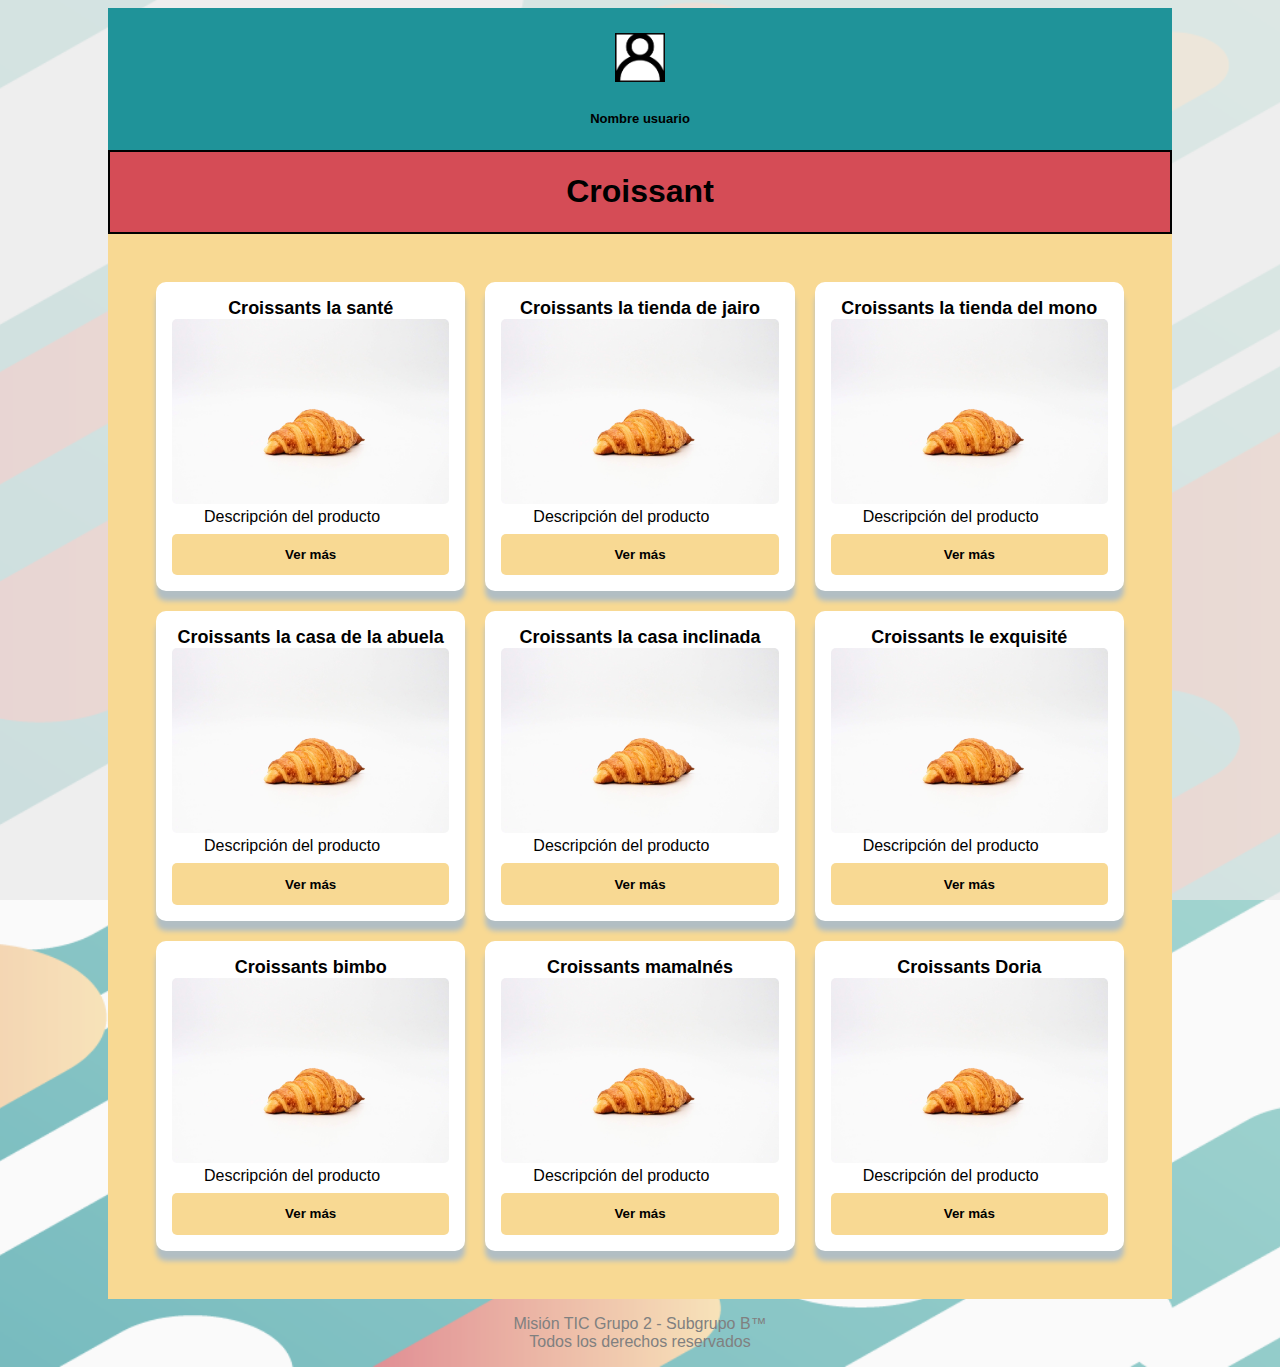
<file: busca-producto.html>
<!DOCTYPE html>
<html lang="esp">
<head>
    <meta charset="UTF-8">
    <meta name="viewport" content="width=device-width, initial-scale=1.0">
    <title>InventoryApp - Búsqueda producto</title>
    <link href="./Resources/CSS/mystyle.css" rel="stylesheet"  type="text/css">
    <script src="script.js"></script>
</head>
<body>
    <header>
        <div class="logedj">
            <p class = "centradoj">
                <img class = "logoj"  src = "./Images/usuario.png" width="50" height="50" >
                <h2 class = "centradoj usuarioj" >Nombre usuario</h2>
            </p>
        </div>
    </header>
    <main>
        <main class = "gest-usuariosj">
        <!--Cuando el usuario busca el producto en la barra de búsqueda-->
        <div class="tituloLista">
            <h1>Croissant</h1>
        </div>
        <section class="contenedor-lista">
            <section class="product-list">
                <!--Tarjetas de productos-->
                <!--Primer Producto-->
                <div class="card">
                    <div class="title">
                        Croissants la santé
                    </div>
                    <div class="image">
                        <img src="./Images/croissant.jpg" alt="">
                    </div>
                    <div class="text">Descripción del producto</div>
                    <button class="verMas">Ver más</button>
                </div>
                <!--Segundo producto-->
                <div class="card">
                    <div class="title">
                        Croissants la tienda de jairo
                    </div>
                    <div class="image">
                        <img src="./Images/croissant.jpg" alt="">
                    </div>
                    <div class="text">Descripción del producto</div>
                    <button class="verMas">Ver más</button>
                </div>
                <!--Tercer producto-->
                <div class="card">
                    <div class="title">
                        Croissants la tienda del mono
                    </div>
                    <div class="image">
                        <img src="./Images/croissant.jpg" alt="">
                    </div>
                    <div class="text">Descripción del producto</div>
                    <button class="verMas">Ver más</button>
                </div>
                <!--Cuarto producto-->
                <div class="card">
                    <div class="title">
                        Croissants la casa de la abuela
                    </div>
                    <div class="image">
                        <img src="./Images/croissant.jpg" alt="">
                    </div>
                    <div class="text">Descripción del producto</div>
                    <button class="verMas">Ver más</button>
                </div>
                <!--Quinto producto-->
                <div class="card">
                    <div class="title">
                        Croissants la casa inclinada
                    </div>
                    <div class="image">
                        <img src="./Images/croissant.jpg" alt="">
                    </div>
                    <div class="text">Descripción del producto</div>
                    <button class="verMas">Ver más</button>
                </div>
                <!--Sexto producto-->
                <div class="card">
                    <div class="title">
                        Croissants le exquisité
                    </div>
                    <div class="image">
                        <img src="./Images/croissant.jpg" alt="">
                    </div>
                    <div class="text">Descripción del producto</div>
                    <button class="verMas">Ver más</button>
                </div>
                <!--Séptimo producto-->
                <div class="card">
                    <div class="title">
                        Croissants bimbo
                    </div>
                    <div class="image">
                        <img src="./Images/croissant.jpg" alt="">
                    </div>
                    <div class="text">Descripción del producto</div>
                    <button class="verMas">Ver más</button>
                </div>
                <!--Octavo producto-->
                <div class="card">
                    <div class="title">
                        Croissants mamaInés
                    </div>
                    <div class="image">
                        <img src="./Images/croissant.jpg" alt="">
                    </div>
                    <div class="text">Descripción del producto</div>
                    <button class="verMas">Ver más</button>
                </div>
                <!--Noveno producto-->
                <div class="card">
                    <div class="title">
                        Croissants Doria
                    </div>
                    <div class="image">
                        <img src="./Images/croissant.jpg" alt="">
                    </div>
                    <div class="text">Descripción del producto</div>
                    <button class="verMas">Ver más</button>
                </div>
            </section>
        </section>

    </main>
    <footer class="footer">
        <p>Misión TIC Grupo 2 - Subgrupo B™</br> Todos los derechos reservados</p>
    </footer>
</body>
</html>
</file>
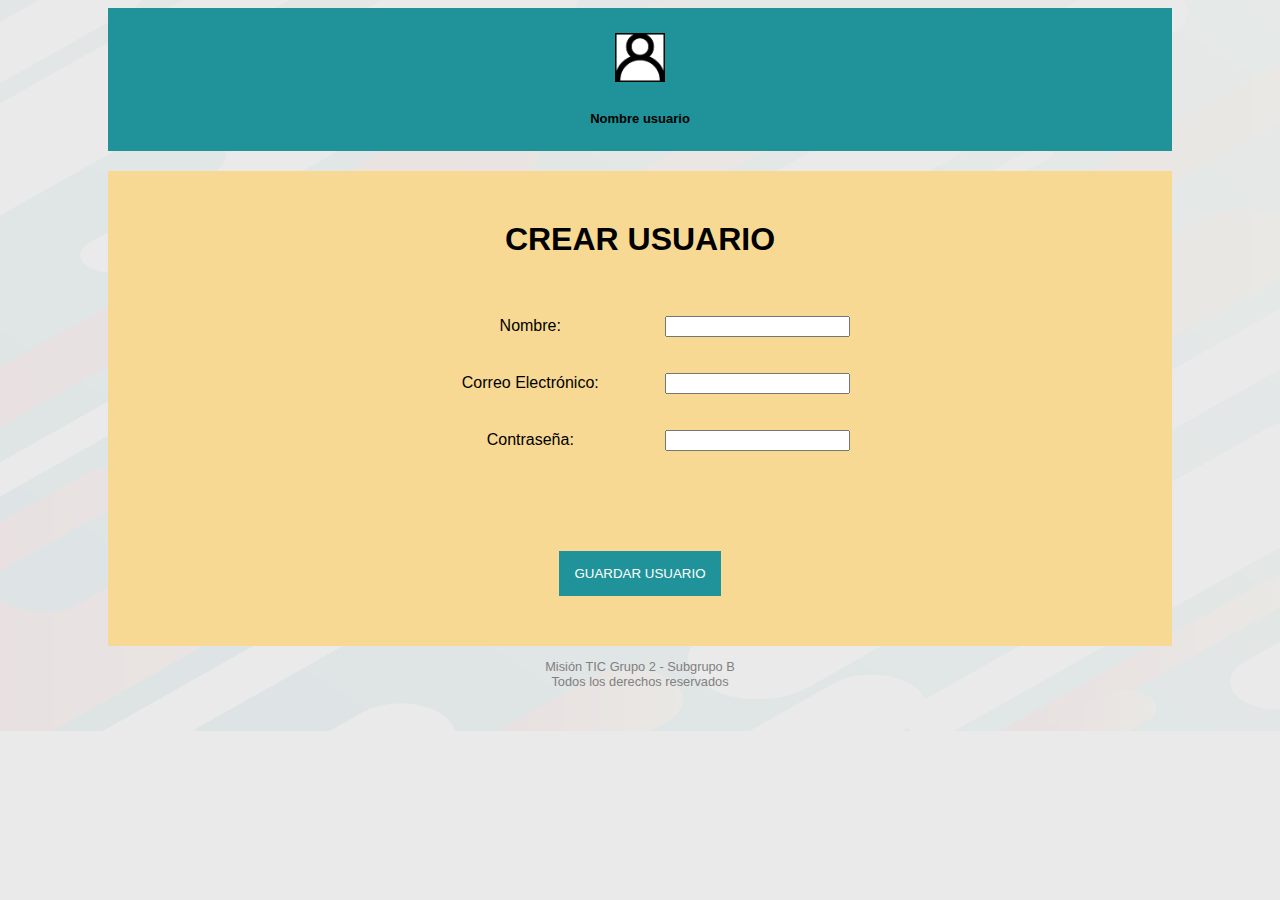
<file: CrearUsuario.html>
<!DOCTYPE html>
<html lang="esp">

<head>
    <meta charset="UTF-8">
    <meta name="viewport" content="width=device-width, initial-scale=1.0">
    
    <script src="script.js"></script>
    <link href="./Resources/CSS/mystyle.css" rel="stylesheet"  type="text/css">
    
    <title>Document</title>

</head>
<body>
    <header>
        <div class="logedj">
            <p class = "centradoj">
                <img class = "logoj"  src = "./Images/usuario.png" width="50" height="50" >
                <h2 class = "centradoj usuarioj" >Nombre usuario</h2>
            </p>
        </div>
    </header>
    <main class = "gest-usuariosj">
    
   <div class = "informacion-Usuarioj">
        <header>
            <h1 class = "titlePagej">Crear Usuario</h1>
        </header>
        
        <br /><br />
            <label class = "labelj" for="username">Nombre:</label>
            <input class = "inputj" id="username" type="text" name="username" >
        
    </div> 
    
    <div class = "informacion-Usuarioj">   
    
        <br /><br />
        <label class = "labelj" for="email">Correo Electrónico:</label>
        <input class = "inputj" type="email" id="email" name="user_email">
    
    </div>  
    <div class = "informacion-Usuarioj">    
        
        <br /><br />
        <label class = "labelj" for="password">Contraseña:</label>
        <input class = "inputj espacioj" id="password" type="password" minlength="8" maxlength="10">
         
    </div> 
    <div class = "bottonj">
        <button role = "link" class="lineaj">Guardar Usuario</button>
        
    </div> 
    </main>
    <footer>
        <p class="informacionj">Misión TIC Grupo 2 - Subgrupo B</br> Todos los derechos reservados </p>
    </footer>
</body>
</file>
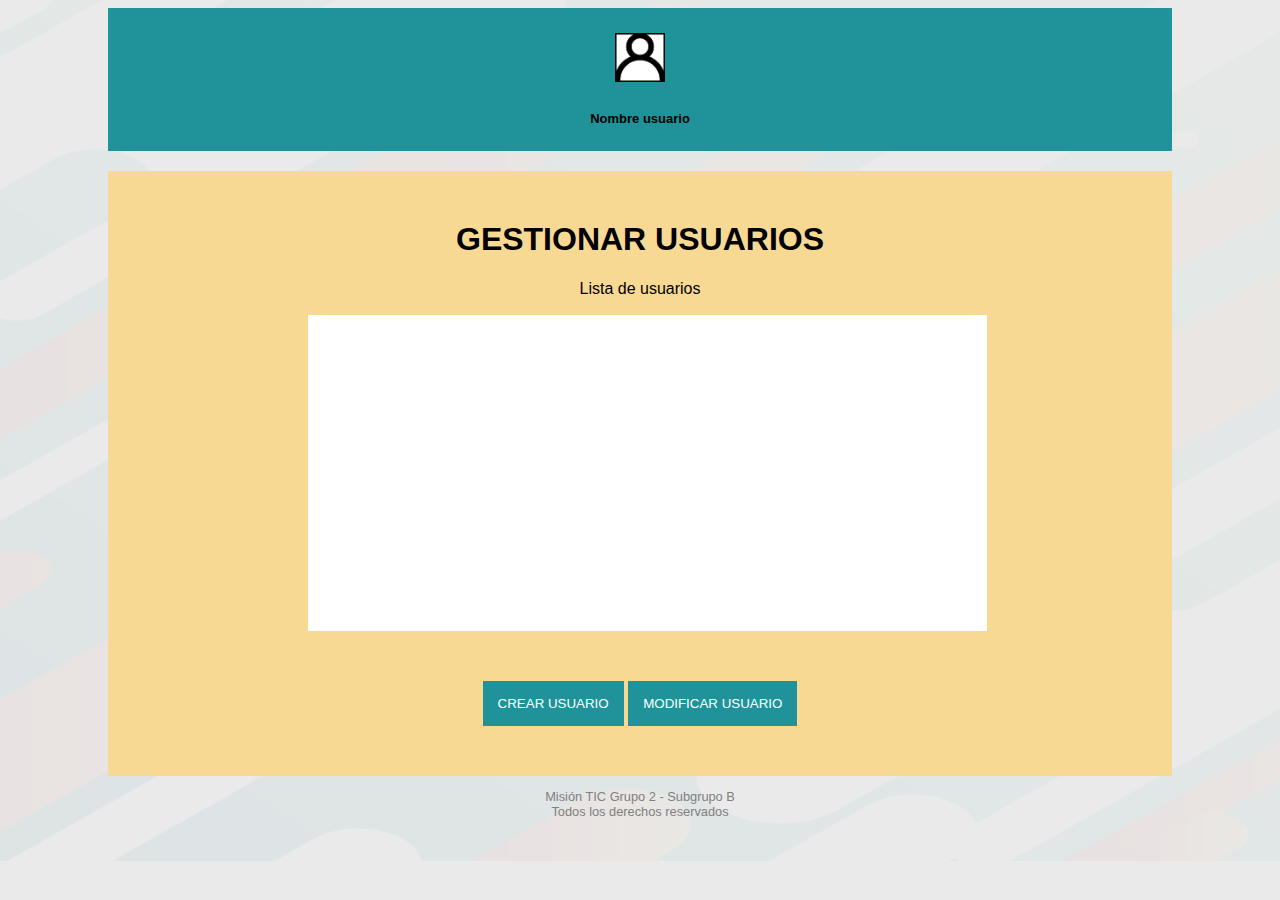
<file: GestionarUsuarios.html>
<!DOCTYPE html>
<html lang="esp">
<head>
    <meta charset="UTF-8">
    <meta name="viewport" content="width=device-width, initial-scale=1.0">
    <link href="./Resources/CSS/mystyle.css" rel="stylesheet"  type="text/css">
    
    <title></title>
</head>
<body>
    <header>
        <div class="logedj">
            <p class = "centradoj">
                <img class = "logoj"  src = "./Images/usuario.png" width="50" height="50" >
                <h2 class = "centradoj usuarioj" >Nombre usuario</h2>
            </p>
        </div>
    </header>
    <main class = "gest-usuariosj">
        <header>
            <h1 class = "titlePagej" >Gestionar Usuarios</h1>
        </header>
    
        <p class = "listaUsuariosj">
            Lista de usuarios
        </p>

        <div class = "formj">
            
            <form class="tex-usuariosj">
                <input class = "cajaj" type="text" placeholder="" />
                
               
            </form> 

        </div>
        <div class = "bottonj">
            <button role = "link" href="vistasGestionarUsuarios/CrearUsuario.html"  class="linea">Crear Usuario</button>
            <button type="submit" class="linea">Modificar Usuario</button>
        </div> 
    </main>
    <footer>
        <p class="informacionj">Misión TIC Grupo 2 - Subgrupo B</br> Todos los derechos reservados </p>
    </footer>
</body>
</html>
</file>
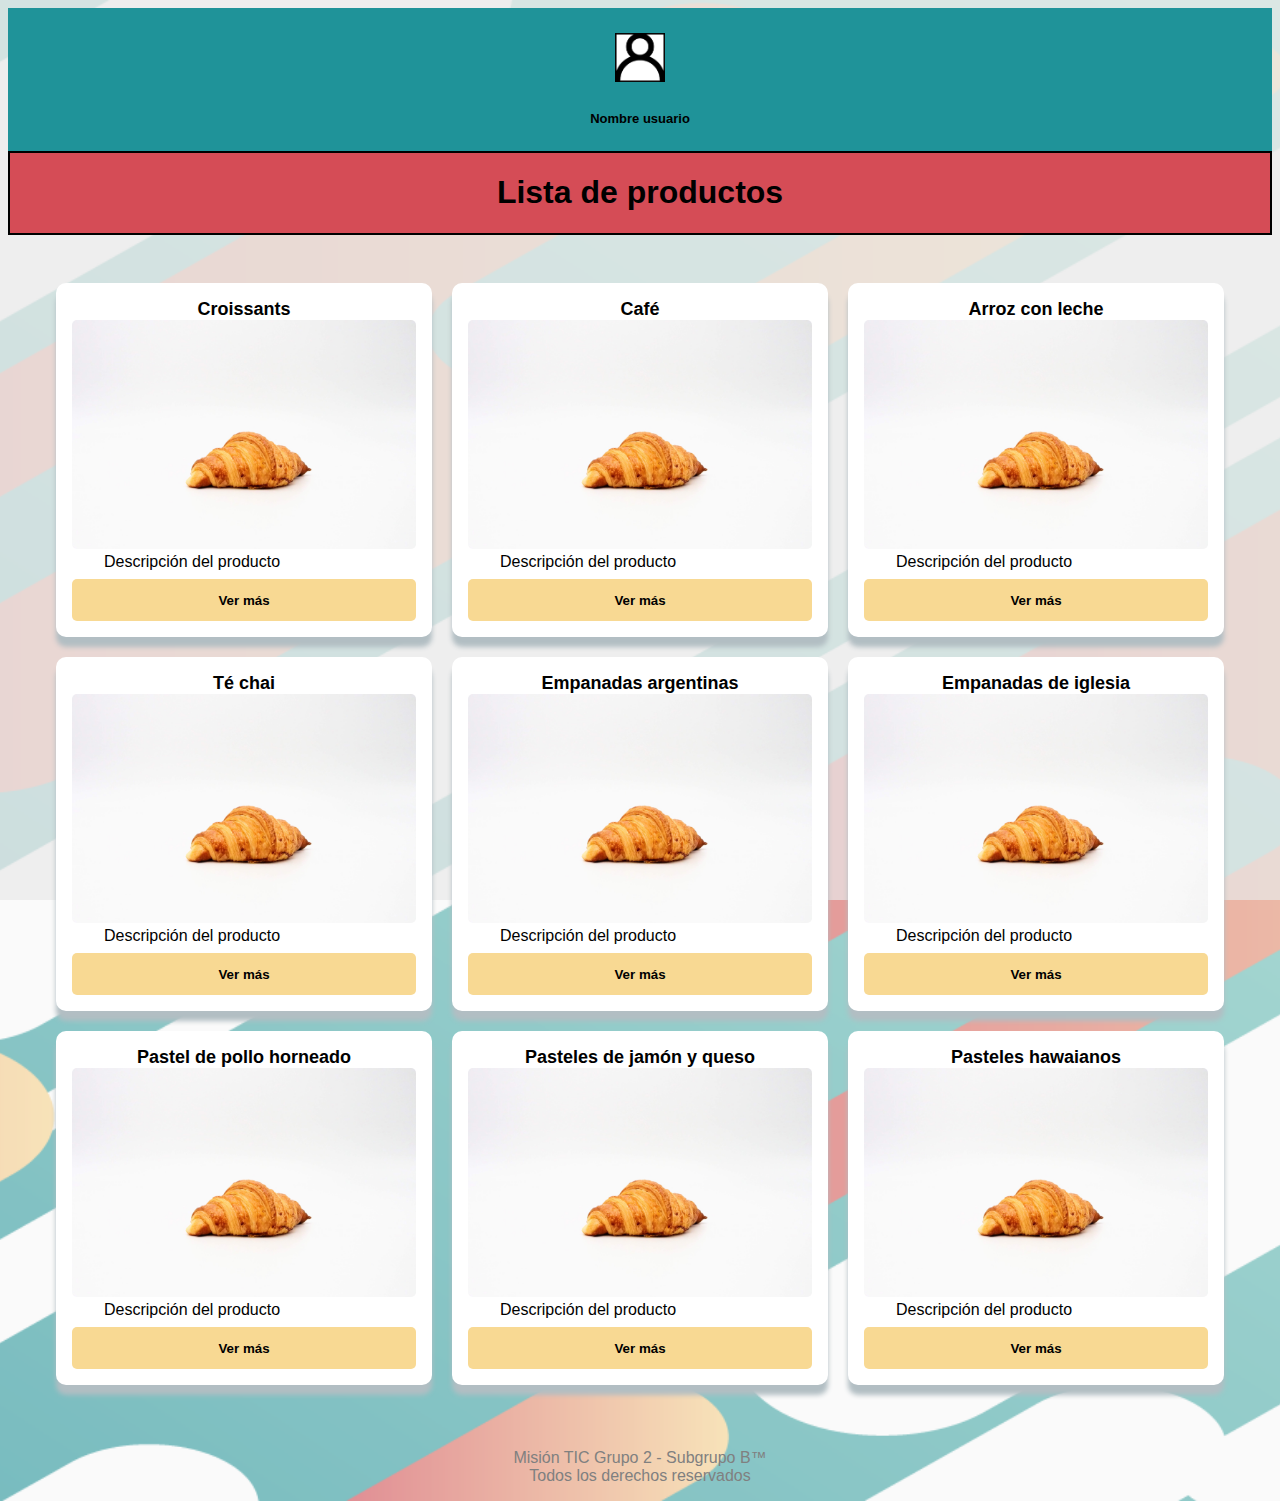
<file: lista-productos.html>
<!DOCTYPE html>
<html lang="esp">
<head>
    <meta charset="UTF-8">
    <meta name="viewport" content="width=device-width, initial-scale=1.0">
    <title>InventoryApp - Lista de productos</title>
    <link href="./Resources/CSS/mystyle.css" rel="stylesheet"  type="text/css">
    <script src="script.js"></script>
</head>
<body>
    <header>
        <div class="logedj1">
            <p class = "centradoj">
                <img class = "logoj"  src = "./Images/usuario.png" width="50" height="50" >
                <h2 class = "centradoj usuarioj" >Nombre usuario</h2>
            </p>
        </div>
    </header>
    <main>
        <!--Lista de productos-->
        <div class="tituloLista">
            <h1>Lista de productos</h1>
        </div>
        <section class="contenedor-lista">
            <section class="product-list">
                <!--Tarjetas de productos-->
                <!--Primer Producto-->
                <div class="card">
                    <div class="title">
                        Croissants
                    </div>
                    <div class="image">
                        <img src="./Images/croissant.jpg" alt="">
                    </div>
                    <div class="text">Descripción del producto</div>
                    <button class="verMas">Ver más</button>
                </div>
                <!--Segundo producto-->
                <div class="card">
                    <div class="title">
                        Café
                    </div>
                    <div class="image">
                        <img src="./Images/croissant.jpg" alt="">
                    </div>
                    <div class="text">Descripción del producto</div>
                    <button class="verMas">Ver más</button>
                </div>
                <!--Tercer producto-->
                <div class="card">
                    <div class="title">
                        Arroz con leche
                    </div>
                    <div class="image">
                        <img src="./Images/croissant.jpg" alt="">
                    </div>
                    <div class="text">Descripción del producto</div>
                    <button class="verMas">Ver más</button>
                </div>
                <!--Cuarto producto-->
                <div class="card">
                    <div class="title">
                        Té chai
                    </div>
                    <div class="image">
                        <img src="./Images/croissant.jpg" alt="">
                    </div>
                    <div class="text">Descripción del producto</div>
                    <button class="verMas">Ver más</button>
                </div>
                <!--Quinto producto-->
                <div class="card">
                    <div class="title">
                        Empanadas argentinas
                    </div>
                    <div class="image">
                        <img src="./Images/croissant.jpg" alt="">
                    </div>
                    <div class="text">Descripción del producto</div>
                    <button class="verMas">Ver más</button>
                </div>
                <!--Sexto producto-->
                <div class="card">
                    <div class="title">
                        Empanadas de iglesia
                    </div>
                    <div class="image">
                        <img src="./Images/croissant.jpg" alt="">
                    </div>
                    <div class="text">Descripción del producto</div>
                    <button class="verMas">Ver más</button>
                </div>
                <!--Séptimo producto-->
                <div class="card">
                    <div class="title">
                        Pastel de pollo horneado
                    </div>
                    <div class="image">
                        <img src="./Images/croissant.jpg" alt="">
                    </div>
                    <div class="text">Descripción del producto</div>
                    <button class="verMas">Ver más</button>
                </div>
                <!--Octavo producto-->
                <div class="card">
                    <div class="title">
                        Pasteles de jamón y queso
                    </div>
                    <div class="image">
                        <img src="./Images/croissant.jpg" alt="">
                    </div>
                    <div class="text">Descripción del producto</div>
                    <button class="verMas">Ver más</button>
                </div>
                <!--Noveno producto-->
                <div class="card">
                    <div class="title">
                        Pasteles hawaianos
                    </div>
                    <div class="image">
                        <img src="./Images/croissant.jpg" alt="">
                    </div>
                    <div class="text">Descripción del producto</div>
                    <button class="verMas">Ver más</button>
                </div>
            </section>
        </section>       
    </main>
    <footer class="footer">
        <p>Misión TIC Grupo 2 - Subgrupo B™</br> Todos los derechos reservados</p>
    </footer>
    
</body>
</html>
</file>
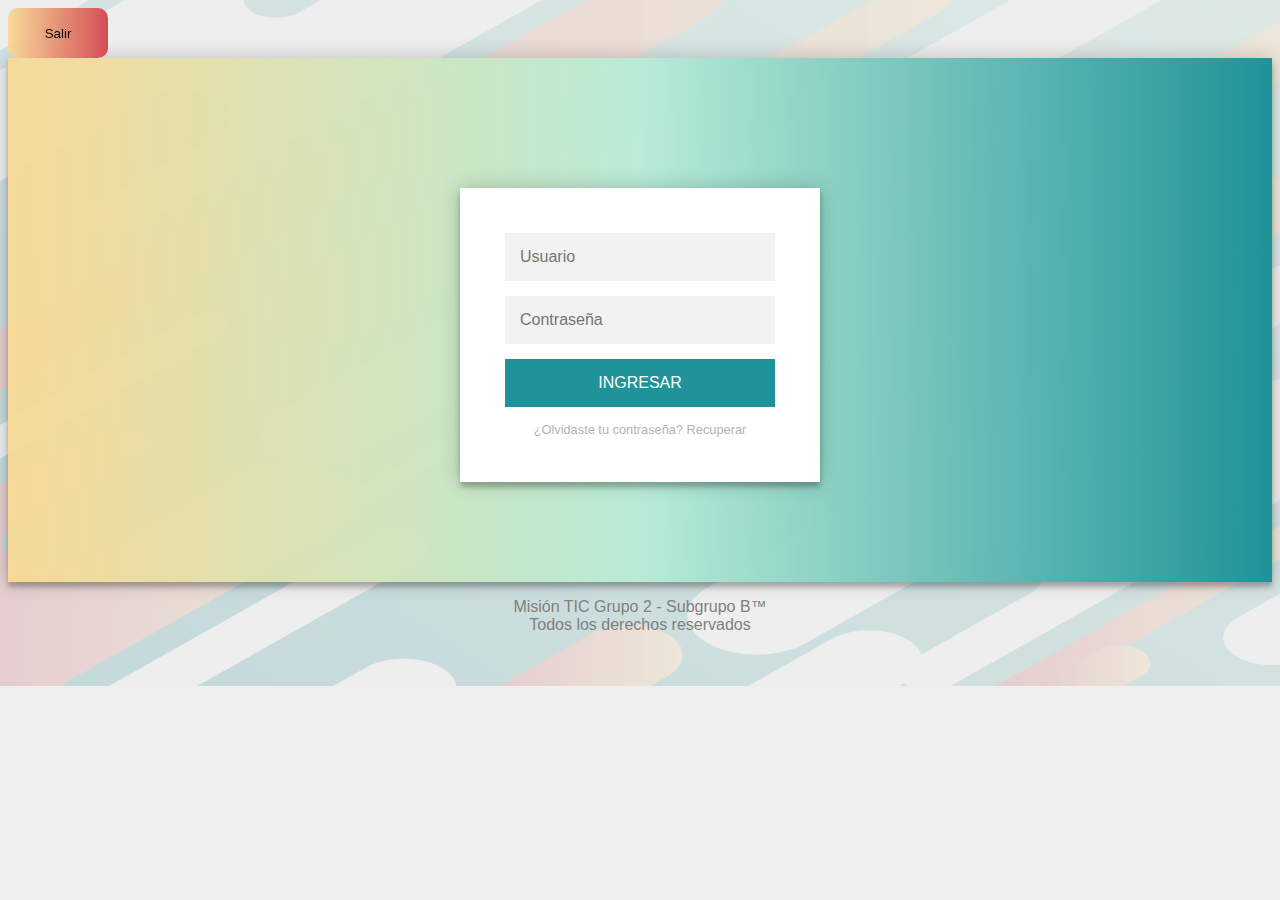
<file: login.html>
<!DOCTYPE html>
<html lang="esp">

<head>
    <meta charset="UTF-8">
    <meta name="viewport" content="width=device-width, initial-scale=1.0">
    <title>InventoryApp</title>
    <link href="./Resources/CSS/mystyle.css" rel="stylesheet" type="text/css">
    <script src="script.js"></script>
</head>

<body>
    <header>
        <button class="salir">Salir</button>
    </header>
    <main>
        <!--inicio de sesión y recuperación de contraseña-->
        <section class="login-page">
            <div class="form">
                <form class="password-form invisible">
                    <p class="informacion"> Hola, para recuperar tu contraseña ingresa tu correo electrónico y pulsa en
                        el
                        botón RECUPERAR CONTRASEÑA. Solo tienes que seguir las instruciones que te darémos en el correo.
                    </p>
                    <input type="text" placeholder="Correo electrónico" />
                    <button>Recuperar contraseña</button>
                    <p class="message">¿Ya tienes una cuenta? <a href="#" onclick="toggle()">Ingresa ahora</a> </p>
                </form>
                <form class="login-form visible" id="inicio-sesion">
                    <input type="text" placeholder="Usuario" />
                    <input type="password" placeholder="Contraseña" />
                    <button onclick="loginError()">Ingresar</button>
                    <p class="error-message invisible">Usuario o contraseña incorrectas</p>
                    <p class="message">¿Olvidaste tu contraseña?<a href="#" onclick="toggle()"> Recuperar</a></p>
                </form>
            </div>
        </section>
    </main>
    <footer class="footer">
        <p>Misión TIC Grupo 2 - Subgrupo B™</br> Todos los derechos reservados</p>
    </footer>

</body>

</html>
</file>
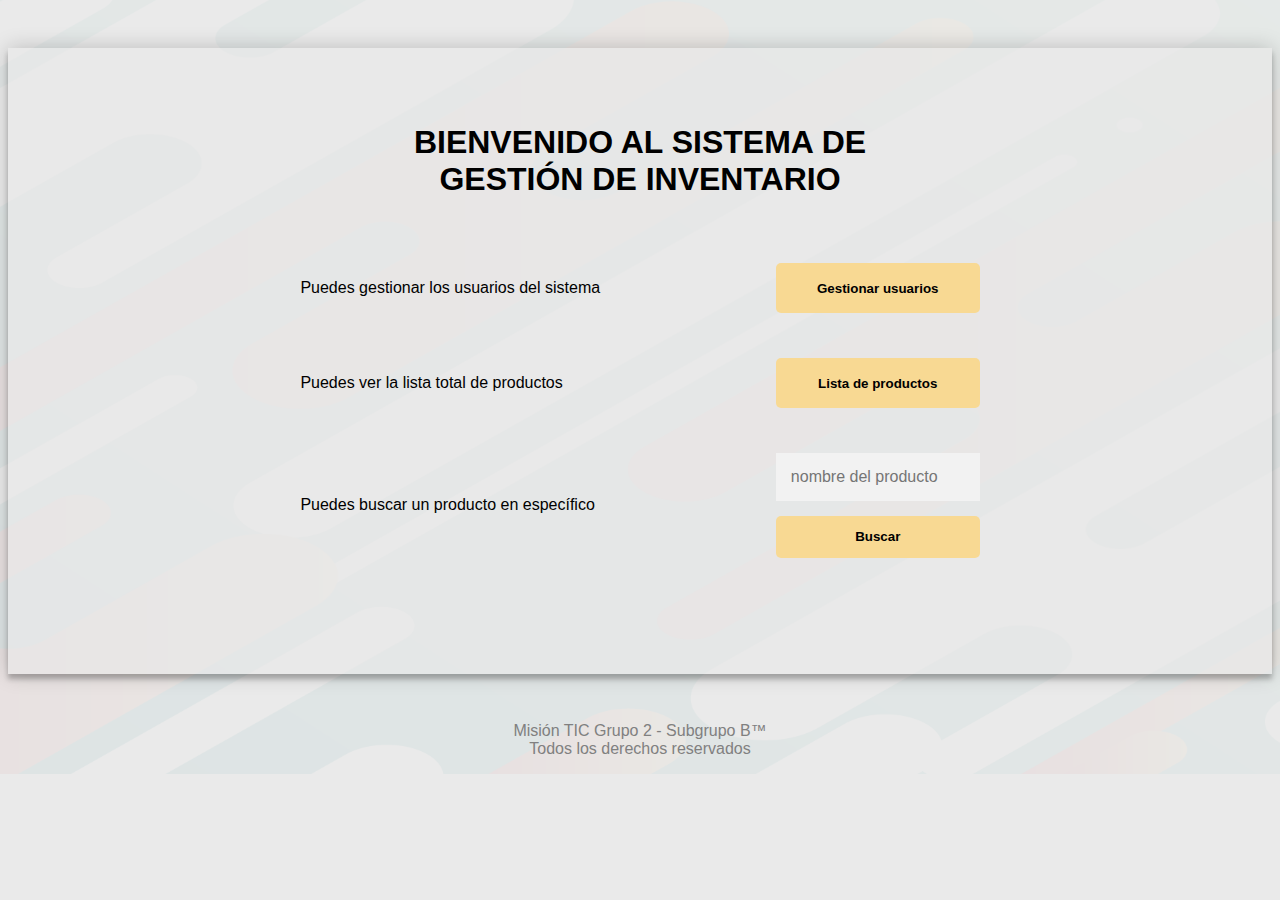
<file: main-menu.html>
<!DOCTYPE html>
<html lang="en">

<head>
    <meta charset="UTF-8">
    <meta name="viewport" content="width=device-width, initial-scale=1.0">
    <title>InventoryApp</title>
    <link href="./Resources/CSS/mystyle.css" rel="stylesheet" type="text/css">

</head>

<body>
    <div class="main-menu m-container">
        <main>

            <header>
                <h1>
                    Bienvenido al sistema de gestión de inventario</h1>
            </header>

            <div>
                <section>
                    <article class="menu-option">
                        <p>Puedes gestionar los usuarios del sistema</p>
                        <button class="verMas">Gestionar usuarios</button>
                    </article>
                    <article class="menu-option">
                        <p>Puedes ver la lista total de productos</p>
                        <button class="verMas">Lista de productos</button>
                    </article>
                    <article class="menu-option">
                        <p>Puedes buscar un producto en específico</p>
                        <div>
                            <input type="text" placeholder="nombre del producto" />
                            <button class="verMas">Buscar</button></div>
                    </article>
                </section>
            </div>

        </main>

    </div>
    <footer class="footer">
        <p>Misión TIC Grupo 2 - Subgrupo B™</br> Todos los derechos reservados</p>
    </footer>
</body>

</html>
</file>
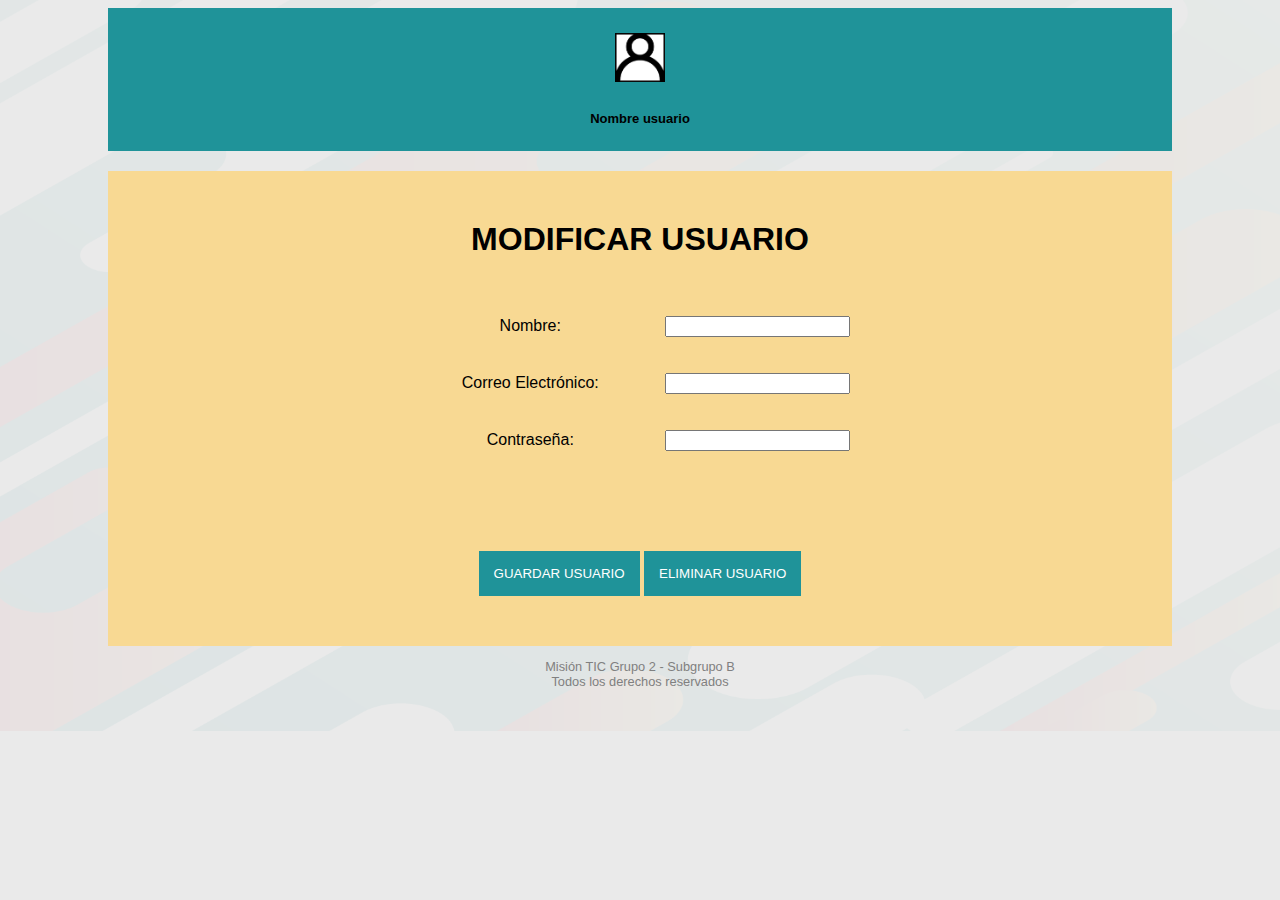
<file: modificarUsuario.html>
<!DOCTYPE html>
<html lang="esp">

<head>
    <meta charset="UTF-8">
    <meta name="viewport" content="width=device-width, initial-scale=1.0">
    <link href="./Resources/CSS/mystyle.css" rel="stylesheet"  type="text/css">
    <script src="script.js"></script>
    
    <title>Document</title>

</head>
<body>
    <header>
        <div class="logedj">
            <p class = "centradoj">
                <img class = "logoj"  src = "./Images/usuario.png" width="50" height="50" >
                <h2 class = "centradoj usuarioj" >Nombre usuario</h2>
            </p>
        </div>
    </header>
    <main class = "gest-usuariosj">
    
   <div class = "informacion-Usuarioj">
        <header>
            <h1 class = "titlePagej">Modificar Usuario</h1>
        </header>
        
        <br /><br />
            <label class = "labelj" for="username">Nombre:</label>
            <input class = "inputj" id="username" type="text" name="username" >
        
    </div> 
    
    <div class = "informacion-Usuarioj">   
    
        <br /><br />
        <label class = "labelj" for="email">Correo Electrónico:</label>
        <input class = "inputj" type="email" id="email" name="user_email">
    
    </div>  
    <div class = "informacion-Usuarioj">    
        
        <br /><br />
        <label class = "labelj" for="password">Contraseña:</label>
        <input class = "inputj espacioj" id="password" type="password" minlength="8" maxlength="10">
         
    </div> 
    <div class = "bottonj">
        <button role = "link" href="vistasGestionarUsuarios/CrearUsuario.html"  class="linea">Guardar Usuario</button>
        <button type="submit" class="linea">Eliminar Usuario</button>
        
    </div> 
    </main>
    <footer>
        <p class="informacionj">Misión TIC Grupo 2 - Subgrupo B</br> Todos los derechos reservados </p>
    </footer>
</body>
</file>
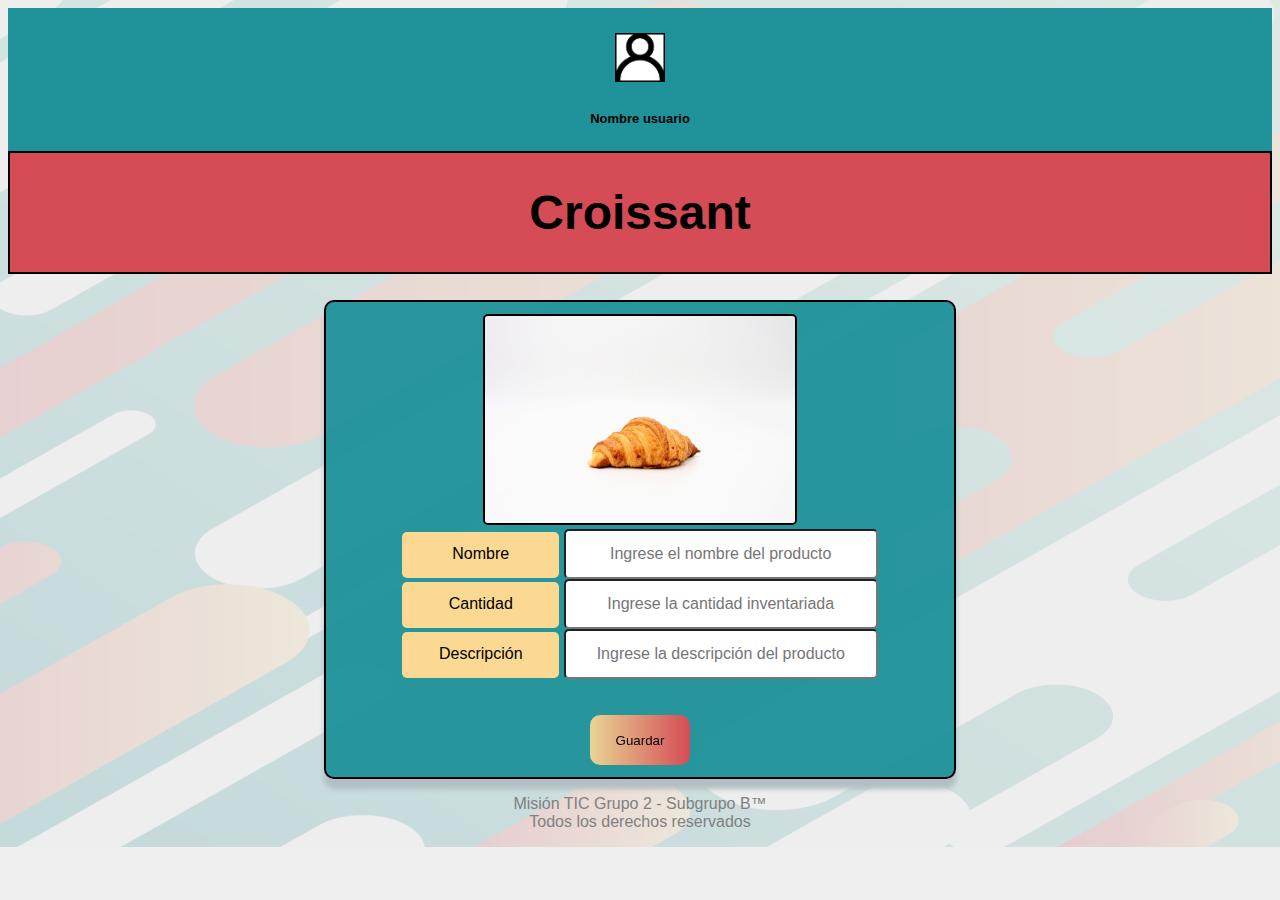
<file: pagina-unitaria-producto.html>
<!DOCTYPE html>
<html lang="en">
<head>
    <meta charset="UTF-8">
    <meta name="viewport" content="width=device-width, initial-scale=1.0">
    <title>InventoryApp - Croissant</title>
    <link href="./Resources/CSS/mystyle.css" rel="stylesheet"  type="text/css">
    <script src="script.js"></script>
</head>
<body>
    <header>
        <div class="logedj1">
            <p class = "centradoj">
                <img class = "logoj"  src = "./Images/usuario.png" width="50" height="50" >
                <h2 class = "centradoj usuarioj" >Nombre usuario</h2>
            </p>
        </div>
    </header>
    <main>
        <!--Página unitaria de producto-->
        <section class="producto">
            <section class="product-header">
                <h1>Croissant</h1>
            </section>
            <section class="producto1-unidad">
                <div class="pagina-producto">
                    <img src="./Images/croissant.jpg"" alt="Croissants">
                    <div class="contenedor-general-nombre">
                        <label class="producto-nombre">Nombre</label>
                        <input type="text" class="input-name" placeholder="Ingrese el nombre del producto">
                    </div>
                    <div class="contenedor-general-cantidad">
                        <label>Cantidad</label>
                        <input type="text" class="input-cantidad" placeholder="Ingrese la cantidad inventariada">
                    </div>
                
                    <div class="contenedor-general-descripción">
                        <label>Descripción</label>
                        <input type="text" class="input-descripción" placeholder="Ingrese la descripción del producto">
                    </div>
                    <br>
                    <br>
                    <button class="guardar-producto">Guardar</button>
                </div>
            </section>
        </section>
    </main>

    <footer class="footer">
        <p>Misión TIC Grupo 2 - Subgrupo B™</br> Todos los derechos reservados</p>
    </footer>
</body>
</html>
</file>
<file: Resources/CSS/mystyle.css>
:root {
    --fondoNav: linear-gradient(90deg, rgba(248,217,147,0.93) 0%, rgba(213,76,86,1) 100%);
    --fondo: black;
    --color-principal: linear-gradient(90deg, rgba(248,217,147,0.93) 0%, rgba(183,236,214,0.96) 50%, rgba(31,147,153,1) 100%);
    --alpha: rgba(232, 232, 232, 0.6);

}
*, *::before, *::after {
    box-sizing: border-box;
    font-family: Arial, Helvetica, sans-serif;
}

body {
    background: url(../../Images/pattern.png) no-repeat center/cover;
    padding: 0;

}
body::before{
  display: block;
  background-color: rgba(232, 232, 232, 0.7);
  width: 100%;
  height: 100vh;
  content: "";
  position: absolute;
  top: 0;
  left: 0;
  z-index: -1;
}   
/* estilo de la lista */


/*inicio*/
/*Login-page*/

.login-page {
    background:var(--color-principal); /* fallback for old browsers */
    padding: 130px 0 100px;
    margin: auto;
    min-height: 300px;
    box-shadow: 0 0 20px 0 rgba(0, 0, 0, 0.2), 0 5px 5px 0 rgba(0, 0, 0, 0.24);
}
.form{
  position: relative;
  z-index: 1;
  background: #FFFFFF;
  max-width: 360px;
  margin: auto;
  padding: 45px;
  text-align: center;
  box-shadow: 0 0 20px 0 rgba(0, 0, 0, 0.2), 0 5px 5px 0 rgba(0, 0, 0, 0.24);
}
.form, .main-menu.m-container {
  box-shadow: 0 0 20px 0 rgba(0, 0, 0, 0.2), 0 5px 5px 0 rgba(0, 0, 0, 0.24);
}
.form input, .main-menu input {
  outline: 0;
  background: #f2f2f2;
  width: 100%;
  border: 0;
  margin: 0 0 15px;
  padding: 15px;
  box-sizing: border-box;
  font-size: 1em;
}
.form button {
  text-transform: uppercase;
  outline: 0;
  background: #20939A;
  width: 100%;
  border: 0;
  padding: 15px;
  color: #FFFFFF;
  font-size: 1em;
  -webkit-transition: all 0.3 ease;
  transition: all 0.3 ease;
  cursor: pointer;
}
.form button:hover,.form button:active,.form button:focus {
  background: var(--color-principal);
}
.form .message {
  margin: 15px 0 0;
  color: #b3b3b3;
  font-size: 0.8em;
}
.form .message a {
  color: var(--color-principal);
  text-decoration: none;
}

.informacion{
    font-size: .8rem;
    padding: 0 0 30px;
    text-align: center;
}

/*Menú de gestión de usuarios*/
.main-menu.m-container{
  min-width: 360px;
  max-width: 1280px;
  background-color: var(--color-principal);
  margin: 3rem auto;
  padding: 1rem;
  background-color: var(--alpha);
}

.main-menu main{
  padding: 30px 20% 70px;
  
}
.main-menu header h1{
  text-align: center;
  text-transform: uppercase;
  max-width: 500px;
  margin: 30px auto 50px;

}
.main-menu .menu-option{
  display: flex;
  flex-wrap: wrap;
  flex: 0 1 auto;
  justify-content: space-between;
  padding: 15px;
  margin: 15px;
}
/*Fin de estilos del menú principal*/

.main-menu .menu-option button, .main-menu .menu-option>div{
  flex-basis: 30%;
}
.main-menu .menu-option:nth-of-type(3) p{
  align-self: center;
}



.container {
  position: relative;
  z-index: 1;
  max-width: 300px;
  margin: 0 auto;
}
.container:before, .container:after {
  content: "";
  display: block;
  clear: both;
}
.container .info {
  margin: 50px auto;
  text-align: center;
}
.container .info h1 {
  margin: 0 0 15px;
  padding: 0;
  font-size: 36px;
  font-weight: 300;
  color: #1a1a1a;
}
.container .info span {
  color: #4d4d4d;
  font-size: 12px;
}
.container .info span a {
  color: #000000;
  text-decoration: none;
}
.container .info span .fa {
  color: #EF3B3A;
}

.visible{
    display: block;
}

.invisible {
    display: none;
}

footer{
    color: gray;
    text-align: center;
}

/*Boton salida*/
header .salir {
    width: 100px;
    height: 50px;
    box-align: left;
    border: none;
    border-radius: 10px;
    vertical-align: middle;
    -webkit-transform: perspective(1px) translateZ(0);
    transform: perspective(1px) translateZ(0);
    box-shadow: 0 0 1px rgba(0, 0, 0, 0);
    position: relative;
    overflow: hidden;
    background: var(--fondoNav);
    -webkit-transition-property: color;
    transition-property: color;
    -webkit-transition-duration: 0.3s;
    transition-duration: 0.3s;
  }
  header .salir:before {
    content: "";
    position: absolute;
    z-index: -1;
    top: 0;
    left: 0;
    right: 0;
    bottom: 0;
    background: var(--color-principal);
    border-radius: 100%;
    -webkit-transform: scale(0);
    transform: scale(0);
    -webkit-transition-property: transform;
    transition-property: transform;
    -webkit-transition-duration: 0.3s;
    transition-duration: 0.3s;
    -webkit-transition-timing-function: ease-out;
    transition-timing-function: ease-out;
  }
  .salir:hover, .salir:focus, .salir:active {
    color: white;
  }
  .salir:hover:before, .salir:focus:before, .salir:active:before {
    -webkit-transform: scale(2);
    transform: scale(2);
  }
 

/* Lista de productos */

.tituloLista {
    text-align: center;
    background-color: #D54C56;
    border: 2px solid black;
}

.product-list {
    background-color: var(--color-principal);
    padding: 3em;
    display: grid;
    grid-template-columns: 1fr 1fr 1fr;
    grid-column-gap: 20px;
    grid-row-gap: 20px;
}
.product-list .card {
    background-color: white;
    border-radius: 10px;
    padding: 1em;
    box-shadow: 0px 10px 5px #b2bec3;
    text-align: center;
}

.card .title {
    font-size: 18px;
    font-weight: 800;

}

.card img {
    max-width: 100%;
    border-radius: 5px;
}

.card .text {
    text-align: left;
    margin-left: 2em;
    margin-bottom: 0.5em;


}

.verMas{
    background-color: #f8d993;
    border: none;
    padding: 1em;
    border-radius: 5px;
    font-weight: bold;
    width: 100%;
}
.verMas:hover{
    box-shadow: 0px 10px 5px #b2bec3;
    color: #eb4d4b;
}

/*Página productos*/ 
.product-header{
    text-align: center;
    background-color: #D54C56;
    border: 2px solid black;
    display: grid;
    font-size: 1.5em;
    font-weight: 800;
}

.pagina-producto img{
    margin-top: 2%;
    max-width: 50%;
    border-radius: 5px; 
    box-align: center; 
    border: 2px solid black;
}
.pagina-producto{
    margin-top: 2%;
    margin-left: 25%;
    width:  50%;
    height: 100%;
    border: 2px solid black;
    border-radius: 10px;
    box-shadow: 0px 10px 5px #b2bec3;
    text-align: center;
    background-color: rgba(31,147,153,0.96);
}


/*Estilo de los campos a llenar en lista de producto*/
.producto1-unidad label{
    display: inline-block;
    width: 25%;
    height: 50%;
    text-align: center;
    align-items: center;
    border-radius: 5px;
    background-color: rgb(251,217,147);
    padding-top: 2%;
    padding-bottom: 2.5%;

}

.input-name{
    width: 50%;
    height: 50px;
    text-align: center;
    border-radius: 5px;
    font-size: 1em;
}
.input-cantidad{
    width: 50%;
    height: 50px;
    text-align: center;
    border-radius: 5px;
    font-size: 1em;
}
.input-descripción{
    width: 50%;
    height: 50px;
    text-align: center;
    border-radius: 5px;
    font-size: 1em;
}

/* Boton guardar producto*/
.producto1-unidad .guardar-producto{
    margin-bottom: 2%;
    width: 100px;
    height: 50px;
    box-align: left;
    border: none;
    border-radius: 10px;
    vertical-align: middle;
    -webkit-transform: perspective(1px) translateZ(0);
    transform: perspective(1px) translateZ(0);
    box-shadow: 0 0 1px rgba(0, 0, 0, 0);
    position: relative;
    overflow: hidden;
    background: var(--fondoNav);
    -webkit-transition-property: color;
    transition-property: color;
    -webkit-transition-duration: 0.3s;
    transition-duration: 0.3s;
}
.producto1-unidad .guardar-producto:before {
    content: "";
    position: absolute;
    z-index: -1;
    top: 0;
    left: 0;
    right: 0;
    bottom: 0;
    background: var(--color-principal);
    border-radius: 100%;
    -webkit-transform: scale(0);
    transform: scale(0);
    -webkit-transition-property: transform;
    transition-property: transform;
    -webkit-transition-duration: 0.3s;
    transition-duration: 0.3s;
    -webkit-transition-timing-function: ease-out;
    transition-timing-function: ease-out;
}
.guardar-producto:hover, .guardar-producto:focus, .guardar-producto:active {
color: red;
}
.guardar-producto:hover:before, .guardar-producto:focus:before, .guardar-producto:active:before {
-webkit-transform: scale(2);
transform: scale(2);
}

/*Vistas J*/


.logedj{
    background: #1F9399;
    padding: 2px;
    margin-left: 100px;
    margin-right: 100px;
    margin-bottom: -1px;
}
.logedj1{
    background: #1F9399;
    padding: 2px;
}

.titlePagej{
    
    text-align: center;
    padding-top: 50px;
    text-transform: uppercase;
}
header h1::before{
    display: block;
    background-color: rgba(232, 232, 232, 0.7); 
    width: 100%;
    height: 100vh;
    content: "";
    position: absolute;
    top: 0;
    left: 0;
    z-index: -1;
}

.centradoj{text-align:center;
    
    padding:7px;}
    center{margin:16px 0;}
    
.logoj{
    padding-bottom: 1px ;
}
.usuarioj{
    font-size: small;
    padding-top: 1px ;
}



.gest-usuariosj{
    background-color:  #f8d993; 
    padding: 5xp ;
    margin-left: 100px;
    margin-right: 100px;
}



.whiteSpacej{
    margin-left: 200px;
    margin-right: 200px;
}

.formj{text-align:center;
}
.listaUsuariosj{text-align:center;

}
.cajaj{
    margin-left: 200px;
    padding-bottom: 300px ;
    padding-right: 500px;
    margin-bottom: 50px;
    margin-right: 200px;
    border: 0;
}

.bottonj{
    text-align:center;
    padding-bottom:  50px; ;
    
}

.bottonj button{
    background:#1F9399;
    padding: 15px;
    text-transform: uppercase;
    color: #FFFFFF;
    border: 0;
}

.linea{
    display: inline-block;
}

.informacionj{
    font-size: .8rem;
    padding: 0 0 30px;
    text-align: center;
}
.informacion-Usuarioj{
    text-align:center;
    width: 100%;

}

label{
    display: inline-block;
    width: 80px;
  }


.inputj{
    margin-left: 30px;
}

.espacioj{
    margin-bottom: 100px;
}

.labelj{
    width: 200px;
}
</file>
